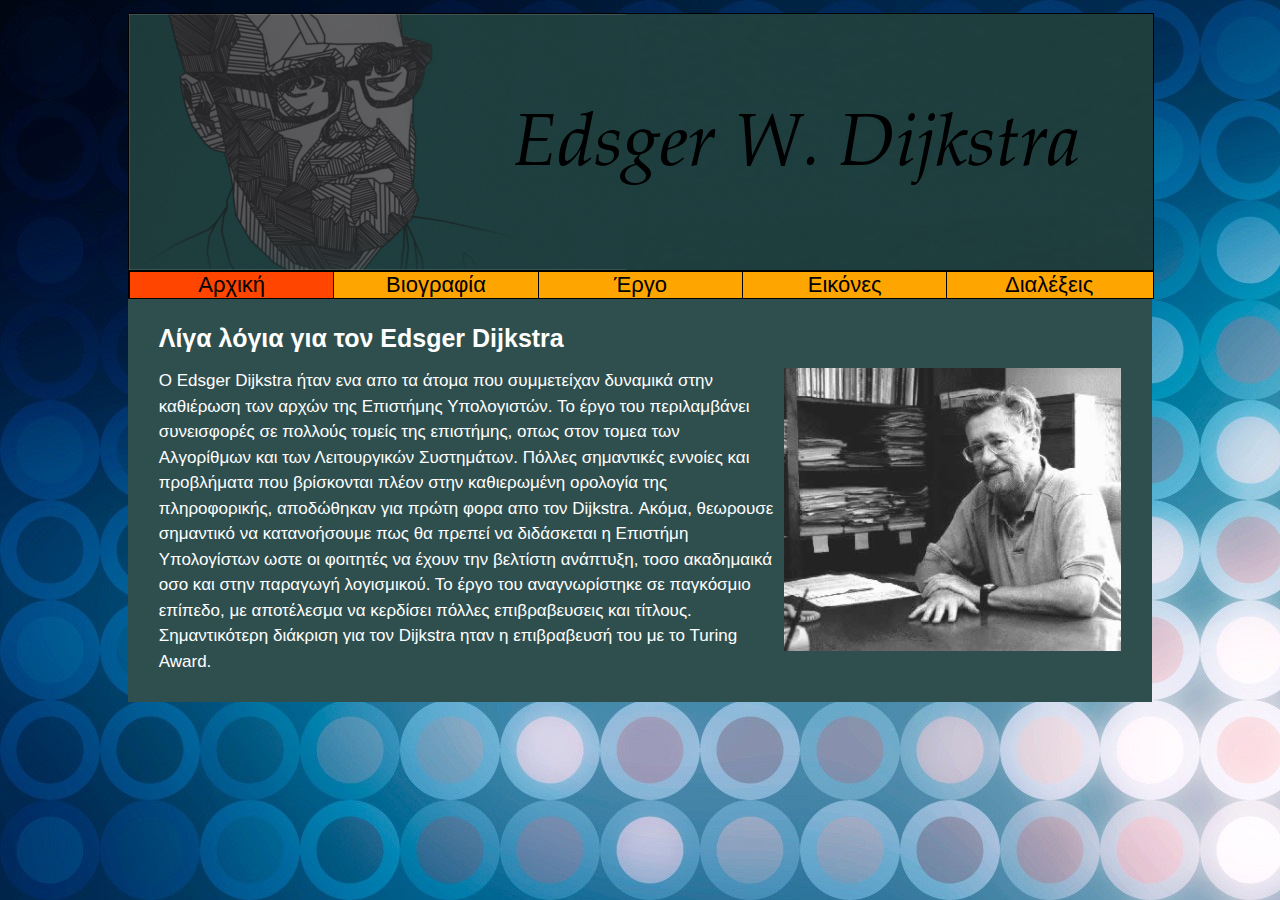
<file: index.html>
<!DOCTYPE html>
<html lang="el" id="indexPage">

    <head>
        <title lang="en">Edsger Dijkstra</title>
        <meta charset="utf-8"/>
		<meta name="description" content="The main page of a website for the life and work of Edsger Dijkstra">
		<link rel="icon" type="image/png" href="./images/mortarboard-32-1925.png">
        <link rel="stylesheet" href="style.css"/>
    </head>

    <body>

        <header>
			<img src="./images/header.jpg" alt="Dijkstra Painting">
        </header>

        <nav>
			<h1> Μενού </h1>
            <ul>
                <li id="main">
                    <a href="index.html">Αρχική</a>
                </li>
                <li id="bio">
                    <a href="bio.html">Βιογραφία</a>
                </li>
                <li id="work">
                    <a href="work.html">Έργο</a>
                </li>
                <li id="images">
                    <a href="images.html">Εικόνες</a>
                </li>
                <li id="lectures">
                    <a href="lectures.html">Διαλέξεις</a>
                </li>
            </ul>
        </nav>

        <main>
			<h1> Λίγα λόγια για τον <span lang="en">Edsger Dijkstra</span> </h1>
			<a href="./images/dijkstra-main.jpg">
				<img src="./images/dijkstra-main.jpg" alt="Ο Dijkstra στο γραφείο του">
			</a>
			

            <p>	Ο <span lang="en">Edsger Dijkstra</span> ήταν ενα απο τα άτομα που συμμετείχαν δυναμικά στην
				καθιέρωση των αρχών της Επιστήμης Υπολογιστών. Το έργο του περιλαμβάνει συνεισφορές σε πολλούς 
				τομείς της επιστήμης, οπως στον τομεα των Αλγορίθμων και των Λειτουργικών Συστημάτων. Πόλλες 
				σημαντικές εννοίες και προβλήματα που βρίσκονται πλέον στην καθιερωμένη ορολογία της πληροφορικής, 
				αποδώθηκαν για πρώτη φορα απο τον <span lang="en">Dijkstra</span>. Ακόμα, θεωρουσε σημαντικό να 
				κατανοήσουμε πως θα πρεπεί να διδάσκεται η Επιστήμη Υπολογίστων ωστε οι φοιτητές να έχουν την βελτίστη
				ανάπτυξη, τοσο ακαδημαικά οσο και στην παραγωγή λογισμικού. Το έργο του αναγνωρίστηκε σε παγκόσμιο 
				επίπεδο, με αποτέλεσμα να κερδίσει πόλλες επιβραβευσεις και τίτλους. Σημαντικότερη διάκριση για τον 
				<span lang="en">Dijkstra</span> ηταν η επιβραβευσή του με το <span lang="en">Turing Award.</span> 

			</p>
        </main>

    </body>

</html>
</file>
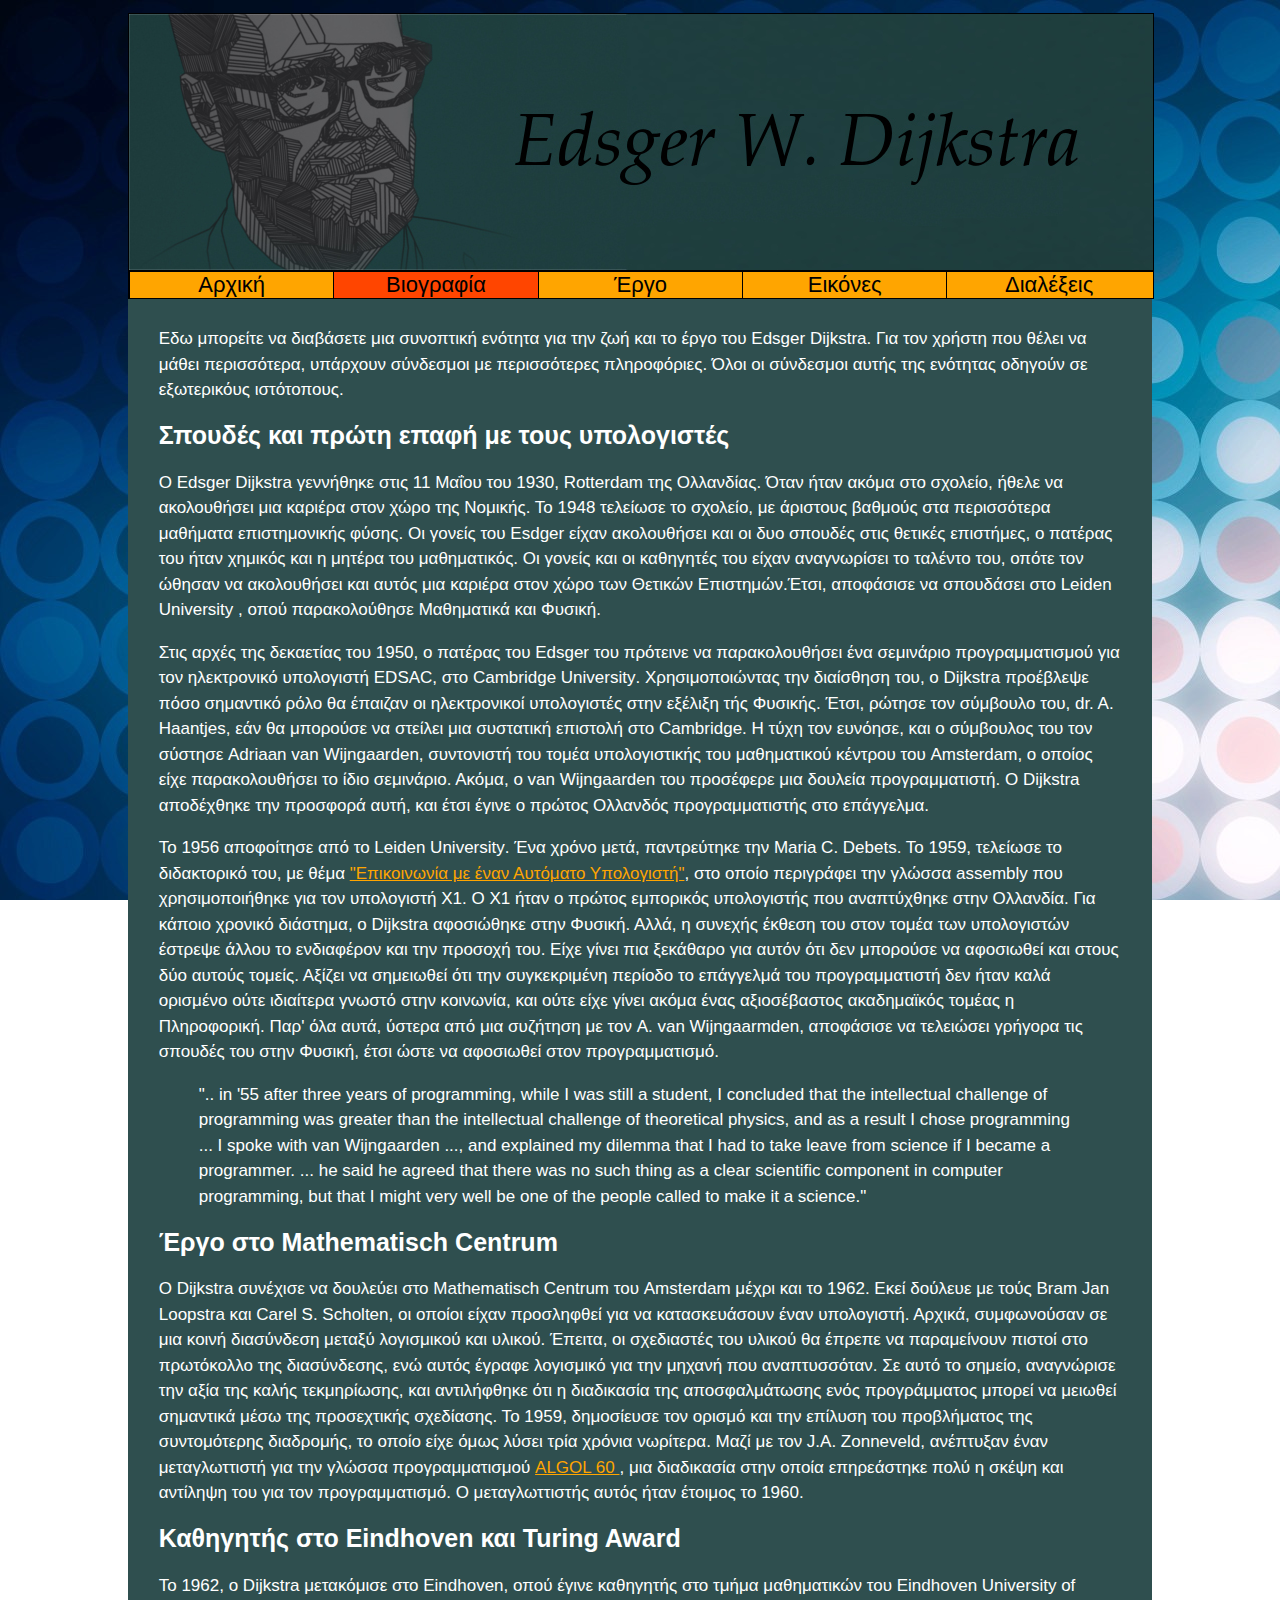
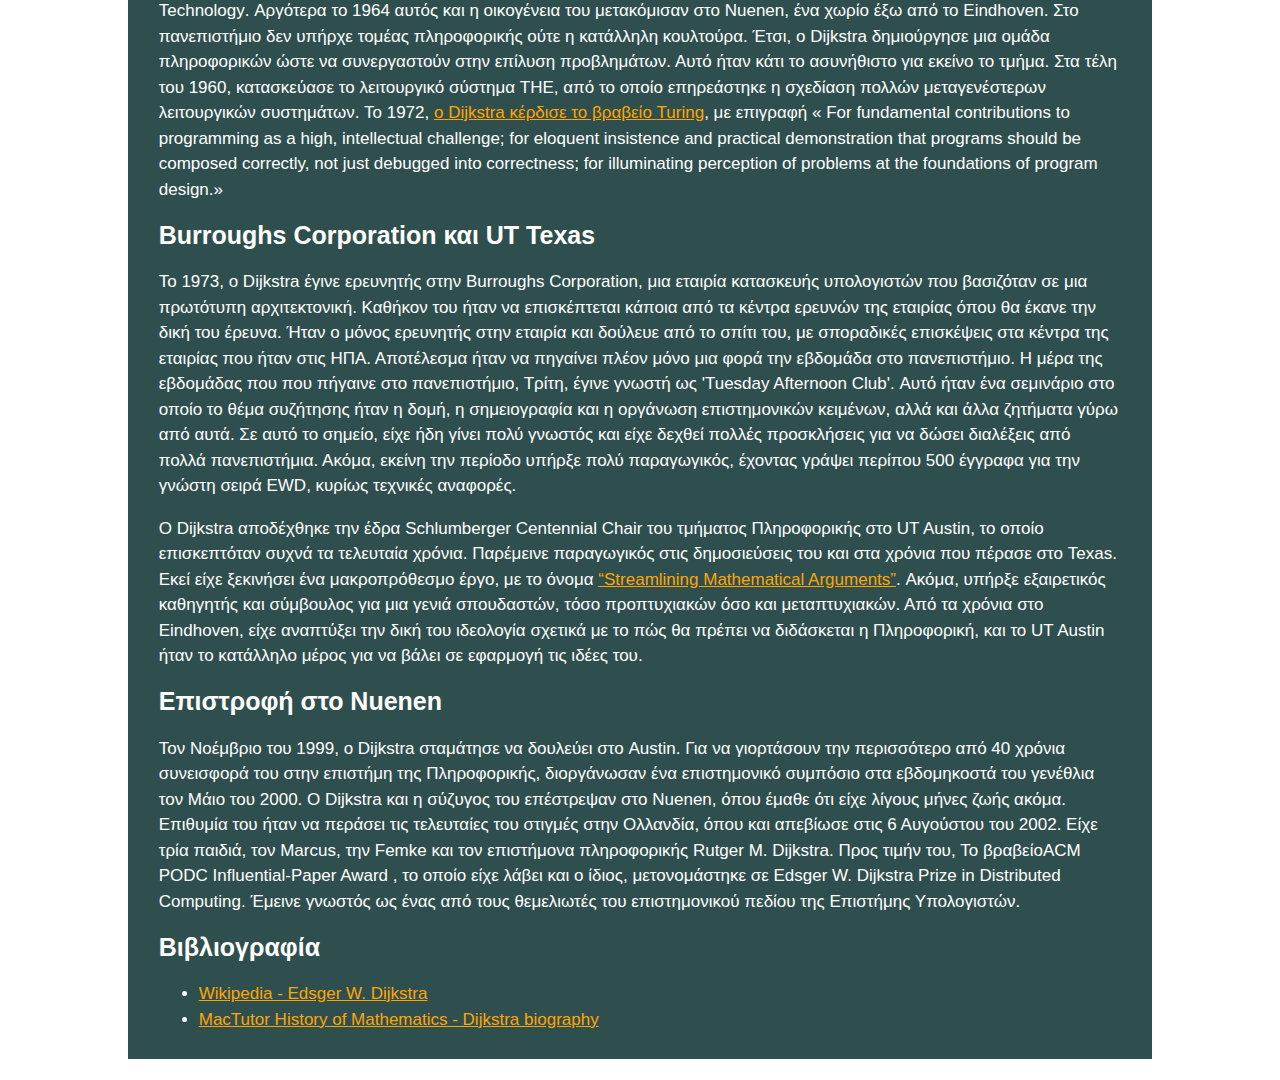
<file: bio.html>
<!DOCTYPE html>
<html lang="el" id="bioPage">

    <head>
        <title lang="en">Dijkstra - Lectures</title>
        <meta charset="utf-8"/>
		<meta name="description" content="An article on the biography of Edsger Dijkstra">
		<link rel="icon" type="image/png" href="./images/mortarboard-32-1925.png">
        <link rel="stylesheet" href="style.css"/>
    </head>
	
	<body>

        <header>
            <img src="./images/header.jpg" alt="Dijkstra Painting" >
        </header>

       <nav>
			<h1> Μενού </h1>
            <ul>
                <li id="main">
                    <a href="index.html">Αρχική</a>
                </li>
                <li id="bio">
                    <a href="bio.html">Βιογραφία</a>
                </li>
                <li id="work">
                    <a href="work.html">Έργο</a>
                </li>
                <li id="images">
                    <a href="images.html">Εικόνες</a>
                </li>
                <li id="lectures">
                    <a href="lectures.html">Διαλέξεις</a>
                </li>
            </ul>
        </nav>
		
		<article>
			<p> Εδω μπορείτε να διαβάσετε μια συνοπτική ενότητα για την ζωή και το έργο του <span lang="en">Edsger Dijkstra</span>. Για τον χρήστη που θέλει να μάθει περισσότερα, υπάρχουν σύνδεσμοι με περισσότερες πληροφόριες. Όλοι οι σύνδεσμοι αυτής της ενότητας οδηγούν σε εξωτερικόυς ιστότοπους.
			</p>
			<h1>Βιογραφία</h1>
			<h2>Σπουδές και πρώτη επαφή με τους υπολογιστές</h2>
			
			<p> 

					Ο  <span lang="en">Edsger Dijkstra</span> γεννήθηκε στις 11 Μαΐου του 1930, <span lang="en">Rotterdam</span> της Ολλανδίας. Όταν ήταν ακόμα στο σχολείο, ήθελε να ακολουθήσει μια καριέρα στον χώρο της Νομικής. Το 1948 τελείωσε το σχολείο, με άριστους βαθμούς στα περισσότερα μαθήματα επιστημονικής φύσης. Οι γονείς του <span lang="en">Esdger</span> είχαν ακολουθήσει και οι δυο σπουδές στις θετικές επιστήμες, ο πατέρας του ήταν χημικός και η μητέρα του μαθηματικός. Οι γονείς και οι καθηγητές του είχαν αναγνωρίσει το ταλέντο του, οπότε τον ώθησαν να ακολουθήσει και αυτός μια καριέρα στον χώρο των Θετικών Επιστημών.Έτσι, αποφάσισε να σπουδάσει στο <span lang="en">Leiden University</span> , οπού παρακολούθησε Μαθηματικά και Φυσική.
			</p>

			<p>
Στις αρχές της δεκαετίας του 1950, ο πατέρας του Edsger του πρότεινε να παρακολουθήσει ένα σεμινάριο προγραμματισμού για τον ηλεκτρονικό υπολογιστή <span lang="en">EDSAC</span>, στο <span lang="en">Cambridge University</span>. Χρησιμοποιώντας την διαίσθηση του, ο <span lang="en">Dijkstra</span> προέβλεψε πόσο σημαντικό ρόλο θα έπαιζαν οι ηλεκτρονικοί υπολογιστές στην εξέλιξη τής Φυσικής. Έτσι, ρώτησε τον σύμβουλο του, <span lang="en">dr. A. Haantjes</span>,  εάν θα μπορούσε να στείλει μια συστατική επιστολή στο <span lang="en">Cambridge</span>. Η τύχη τον ευνόησε, και ο σύμβουλος του τον σύστησε <span lang="en"></span>Adriaan van Wijngaarden, συντονιστή του τομέα υπολογιστικής του μαθηματικού κέντρου του <span lang="en">Amsterdam</span>, ο οποίος είχε παρακολουθήσει το ίδιο σεμινάριο. Ακόμα, ο <span lang="en">van Wijngaarden</span> του προσέφερε μια δουλεία προγραμματιστή. Ο <span lang="en">Dijkstra</span> αποδέχθηκε την προσφορά αυτή, και έτσι έγινε ο πρώτος Ολλανδός προγραμματιστής στο επάγγελμα.
			</p>

          	<p>
 Το 1956 αποφοίτησε από το <span lang="en">Leiden University</span>. Ένα χρόνο μετά, παντρεύτηκε την <span lang="en">Maria C. Debets</span>. To 1959, τελείωσε το διδακτορικό του, με θέμα <a href="https://www.cs.utexas.edu/users/EWD/PhDthesis/PhDthesis.PDF">"Επικοινωνία με έναν Αυτόματο Υπολογιστή"</a>, στο οποίο περιγράφει την γλώσσα <span lang="en">assembly</span> που χρησιμοποιήθηκε για τον υπολογιστή <span lang="en">X1</span>. Ο <span lang="en">X1</span> ήταν ο πρώτος εμπορικός υπολογιστής που αναπτύχθηκε στην Ολλανδία. Για κάποιο χρονικό διάστημα, ο <span lang="en">Dijkstra</span> αφοσιώθηκε στην Φυσική. Αλλά, η συνεχής έκθεση του στον τομέα των υπολογιστών έστρεψε άλλου το ενδιαφέρον και την προσοχή του. Είχε γίνει πια ξεκάθαρο για αυτόν ότι δεν μπορούσε να αφοσιωθεί και στους δύο αυτούς τομείς. Αξίζει να σημειωθεί ότι την συγκεκριμένη περίοδο το επάγγελμά του προγραμματιστή δεν ήταν καλά ορισμένο ούτε  ιδιαίτερα γνωστό στην κοινωνία, και ούτε είχε γίνει ακόμα ένας αξιοσέβαστος ακαδημαϊκός τομέας η Πληροφορική. Παρ' όλα αυτά, ύστερα από μια συζήτηση με τον <span lang="en">A. van Wijngaarmden</span>, αποφάσισε να τελειώσει γρήγορα τις  σπουδές του στην Φυσική, έτσι ώστε να αφοσιωθεί στον προγραμματισμό.

				
			</p>
			<blockquote lang="en" cite="https://conservancy.umn.edu/bitstream/handle/11299/107247/oh330ewd.pdf?sequence=1">			
			<p>
	".. in '55 after three years of programming, while I was still a student, I concluded that the intellectual challenge of programming was greater than the intellectual challenge of theoretical physics, and as a result I chose programming ... I spoke with van Wijngaarden ..., and explained my dilemma that I had to take leave from science if I became a programmer. ... he said he agreed that there was no such thing as a clear scientific component in computer programming, but that I might very well be one of the people called to make it a science." 
			</p>            
			</blockquote> 
			
          	<h2>Έργο στο <span lang="en">Mathematisch Centrum</span> </h2>
          	
			<p>
Ο <span lang="en">Dijkstra</span> συνέχισε να δουλεύει στο <span lang="en">Mathematisch Centrum</span> του <span lang="en">Amsterdam</span> μέχρι και το 1962. Εκεί δούλευε με τούς <span lang="en">Bram Jan Loopstra</span> και <span lang="en">Carel S. Scholten</span>, οι οποίοι είχαν προσληφθεί για να κατασκευάσουν έναν υπολογιστή. Αρχικά, συμφωνούσαν σε μια κοινή διασύνδεση μεταξύ λογισμικού και υλικού. Έπειτα, οι σχεδιαστές του υλικού θα έπρεπε να παραμείνουν πιστοί στο πρωτόκολλο της διασύνδεσης, ενώ αυτός έγραφε λογισμικό για την μηχανή που αναπτυσσόταν. Σε αυτό το σημείο, αναγνώρισε την αξία της καλής τεκμηρίωσης, και αντιλήφθηκε ότι η διαδικασία της αποσφαλμάτωσης ενός προγράμματος μπορεί να μειωθεί σημαντικά μέσω της προσεχτικής σχεδίασης. Το 1959, δημοσίευσε τον ορισμό και την επίλυση του προβλήματος της συντομότερης διαδρομής, το οποίο είχε όμως λύσει τρία χρόνια νωρίτερα. Μαζί με τον <span lang="en">J.A. Zonneveld</span>, ανέπτυξαν έναν μεταγλωττιστή για την γλώσσα προγραμματισμού <span lang="en"><a href="https://el.wikipedia.org/wiki/ALGOL"> ALGOL 60 </a></span>, μια διαδικασία στην οποία επηρεάστηκε πολύ η σκέψη και αντίληψη του για τον προγραμματισμό. Ο μεταγλωττιστής αυτός ήταν έτοιμος το 1960.
			</p>

			<h2>Καθηγητής στο <span lang="en"></span>Eindhoven και <span lang="en">Turing Award</span></h2>
			
			<p>
Το 1962, ο <span lang="en">Dijkstra</span> μετακόμισε στο <span lang="en">Eindhoven</span>, οπού έγινε καθηγητής στο τμήμα μαθηματικών του  <span lang="en">Eindhoven University of Technology</span>. Αργότερα το 1964 αυτός και η οικογένεια του μετακόμισαν στο <span lang="en">Nuenen</span>, ένα χωρίο έξω από το <span lang="en">Eindhoven</span>. Στο πανεπιστήμιο δεν υπήρχε τομέας πληροφορικής ούτε η κατάλληλη κουλτούρα. Έτσι, ο <span lang="en">Dijkstra</span> δημιούργησε μια ομάδα πληροφορικών ώστε να συνεργαστούν στην επίλυση προβλημάτων. Αυτό ήταν κάτι το ασυνήθιστο για εκείνο το τμήμα. Στα τέλη του 1960, κατασκεύασε το λειτουργικό σύστημα <span lang="en">THE</span>, από το οποίο επηρεάστηκε η σχεδίαση πολλών μεταγενέστερων λειτουργικών συστημάτων. Το 1972, <a href="http://amturing.acm.org/award_winners/dijkstra_1053701.cfm">ο <span lang="en">Dijkstra</span> κέρδισε το βραβείο <span lang="en">Turing</span></a>, με επιγραφή <q lang="en" cite="http://amturing.acm.org/award_winners/dijkstra_1053701.cfm"> For fundamental contributions to programming as a high, intellectual challenge; for eloquent insistence and practical demonstration that programs should be composed correctly, not just debugged into correctness; for illuminating perception of problems at the foundations of program design.</q>
			</p>

			<h2><span lang="en">Burroughs Corporation</span> και <span lang="en">UT Texas</span></h2>
			
			<p>
Το 1973, ο <span lang="en">Dijkstra</span> έγινε ερευνητής στην <span lang="en">Burroughs Corporation</span>, μια εταιρία κατασκευής υπολογιστών που βασιζόταν σε μια πρωτότυπη αρχιτεκτονική. Καθήκον του ήταν να επισκέπτεται κάποια από τα κέντρα ερευνών της εταιρίας όπου θα έκανε την δική του έρευνα. Ήταν ο μόνος ερευνητής στην εταιρία και δούλευε από το σπίτι του, με σποραδικές επισκέψεις στα κέντρα της εταιρίας που ήταν στις ΗΠΑ. Αποτέλεσμα ήταν να πηγαίνει πλέον μόνο μια φορά την εβδομάδα στο πανεπιστήμιο. Η μέρα της εβδομάδας που που πήγαινε στο πανεπιστήμιο, Τρίτη,  έγινε γνωστή ως <span lang="en">'Tuesday Afternoon Club'</span>. Αυτό ήταν ένα σεμινάριο στο οποίο το θέμα συζήτησης ήταν η δομή, η σημειογραφία και η οργάνωση επιστημονικών κειμένων, αλλά και άλλα ζητήματα γύρω από αυτά. Σε αυτό το σημείο, είχε ήδη γίνει πολύ γνωστός και είχε δεχθεί πολλές προσκλήσεις για να δώσει διαλέξεις από πολλά πανεπιστήμια. Ακόμα, εκείνη την περίοδο υπήρξε πολύ παραγωγικός, έχοντας γράψει περίπου 500 έγγραφα για την γνώστη σειρά <span lang="en">EWD</span>, κυρίως τεχνικές αναφορές.
			</p>
			
			<p>
O <span lang="en">Dijkstra</span> αποδέχθηκε την έδρα <span lang="en">Schlumberger Centennial Chair</span> του τμήματος Πληροφορικής στο <span lang="en">UT Austin</span>, το οποίο επισκεπτόταν συχνά τα τελευταία χρόνια. Παρέμεινε παραγωγικός στις δημοσιεύσεις του και στα χρόνια που πέρασε στο <span lang="en">Texas</span>. Εκεί είχε ξεκινήσει ένα μακροπρόθεσμο έργο, με το όνομα <span lang="en"><a href="https://www.cs.utexas.edu/users/EWD/ewd09xx/EWD932c.PDF">“Streamlining Mathematical Arguments”</a></span>. Ακόμα, υπήρξε εξαιρετικός καθηγητής και σύμβουλος για μια γενιά σπουδαστών, τόσο προπτυχιακών όσο και μεταπτυχιακών. Από τα χρόνια στο <span lang="en">Eindhoven</span>, είχε αναπτύξει την δική του ιδεολογία σχετικά με το πώς θα πρέπει να διδάσκεται η Πληροφορική, και το <span lang="en">UT Austin</span> ήταν το κατάλληλο μέρος για να βάλει σε εφαρμογή τις ιδέες του.
			</p>
			
			<h2>Επιστροφή στο <span lang="en">Nuenen</span></h2>
			
			<p>
Τον Νοέμβριο του 1999, ο <span lang="en">Dijkstra</span> σταμάτησε να δουλεύει στο <span lang="en">Austin</span>. Για να γιορτάσουν την περισσότερο από 40 χρόνια συνεισφορά του στην επιστήμη της Πληροφορικής, διοργάνωσαν ένα επιστημονικό συμπόσιο στα εβδομηκοστά του γενέθλια τον Μάιο του 2000. Ο <span lang="en">Dijkstra</span> και η σύζυγος του επέστρεψαν στο <span lang="en">Nuenen</span>, όπου έμαθε ότι είχε λίγους μήνες ζωής ακόμα. Επιθυμία του ήταν να περάσει τις τελευταίες του στιγμές στην Ολλανδία, όπου και απεβίωσε στις 6 Αυγούστου του 2002. Είχε τρία παιδιά, τον <span lang="en">Marcus</span>, την <span lang="en">Femke</span> και τον επιστήμονα πληροφορικής <span lang="en">Rutger M. Dijkstra</span>. Προς τιμήν του, To βραβείο<span lang="en">ACM PODC Influential-Paper Award</span> , το οποίο είχε λάβει και ο ίδιος, μετονομάστηκε σε <span lang="en">Edsger W. Dijkstra Prize in Distributed Computing</span>. Έμεινε γνωστός ως ένας από τους θεμελιωτές του επιστημονικού πεδίου της Επιστήμης Υπολογιστών.
			</p>
			<h2>Βιβλιογραφία</h2>
			<ul>
				<li><a href="https://en.wikipedia.org/wiki/Edsger_W._Dijkstra">Wikipedia - Edsger W. Dijkstra</a></li>
				<li><a href="http://www-history.mcs.st-and.ac.uk/Biographies/Dijkstra.html">MacTutor History of Mathematics - Dijkstra biography
				</a></li> 
			</ul>
		</article>
    </body>
</html>
</file>
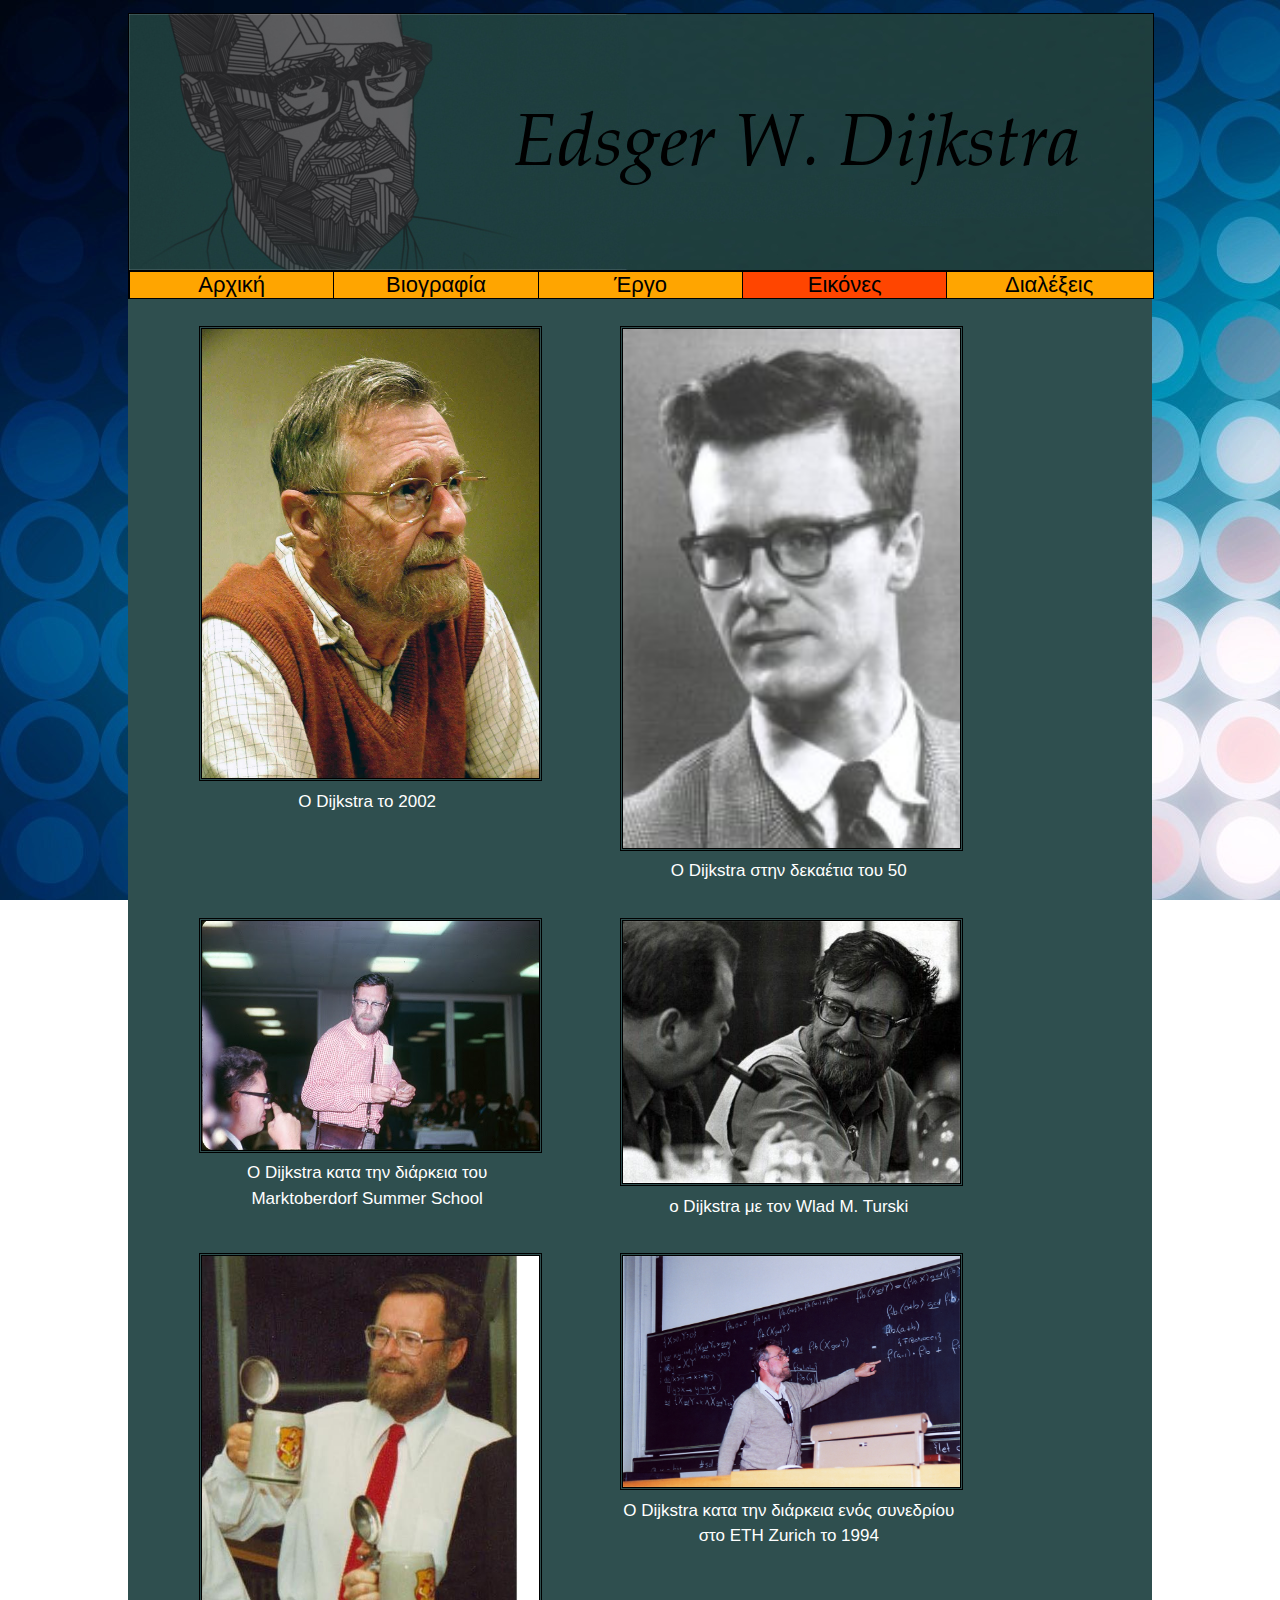
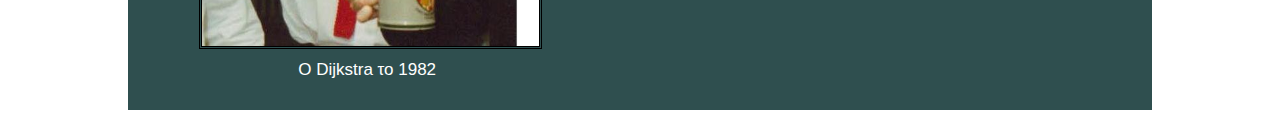
<file: images.html>
<!DOCTYPE html>
<html lang="el" id="imagesPage">

	<head>
		<title>Edsger Dijkstra - Images</title>
		<meta charset="utf-8"/>
		<meta name="description" content="Some images with Edsger Dijkstra">
		<link rel="icon" type="image/png" href="./images/mortarboard-32-1925.png">
		<link rel="stylesheet" href="style.css"/>
	</head>

	<body>

        <header>
            <img src="./images/header.jpg" alt="Dijkstra Painting">
        </header>

        <nav>
			<h1> Μενού </h1>
            <ul>
                <li id="main">
                    <a href="index.html">Αρχική</a>
                </li>
                <li id="bio">
                    <a href="bio.html">Βιογραφία</a>
                </li>
                <li id="work">
                    <a href="work.html">Έργο</a>
                </li>
                <li id="images">
                    <a href="images.html">Εικόνες</a>
                </li>
                <li id="lectures" >
                    <a href="lectures.html">Διαλέξεις</a>
                </li>
            </ul>
        </nav>


		<article>
			<h1>Εικονες</h1>
	
			<figure id="bigone">
				<a href="./images/Dijkstra_2002.jpg">
					<img src="./images/Dijkstra_2002.jpg" alt="Dijkstra το 2002"/></a>
				<figcaption>Ο Dijkstra το <time>2002</time></figcaption>
			</figure>

			<figure>
				<a href="./images/Dijkstra_1950s.jpg">
					<img src="./images/Dijkstra_1950s.jpg" alt="Ο Dijkstra την δεκαετία του 50"/></a>
				<figcaption>Ο Dijkstra στην δεκαέτια του 50</figcaption>
			</figure>

			<figure>
				<a href="./images/dijkstraSummerSchool.jpg">
					<img src="./images/dijkstraSummerSchool.jpg" 
						 alt="Ο Dijkstra κατα την διάρκεια  του Marktoberdorf Summer School"/>
				</a>
				<figcaption>Ο Dijkstra κατα την διάρκεια του Marktoberdorf Summer School</figcaption>
			</figure>

			<figure>
				<a href="./images/download-22.jpg">
					<img src="./images/download-22.jpg" alt="O Dijkstra μαζί με τον Wlad M. Turski"/></a>
				<figcaption>ο Dijkstra με τον Wlad M. Turski</figcaption>
			</figure>

			<figure>
				<a href="./images/dijkstra1981.JPG">
					<img src="./images/dijkstra1981.JPG" alt="Ο Dijkstra το 1992"/></a>
				<figcaption>Ο Dijkstra το <time>1982</time></figcaption>
			</figure>

			<figure>
				<a href="./images/ETH_1994.jpg">
					<img src="./images/ETH_1994_small.jpg"
						 alt="Ο Dijkstra κατα την διάρκεια ενός συνεδρίου στο ETH Zurich το 1994"/></a>
				<figcaption>Ο Dijkstra κατα την διάρκεια ενός συνεδρίου στο ETH Zurich το <time>1994</time></figcaption>
			</figure>


		</article>

	</body>

</html>
</file>
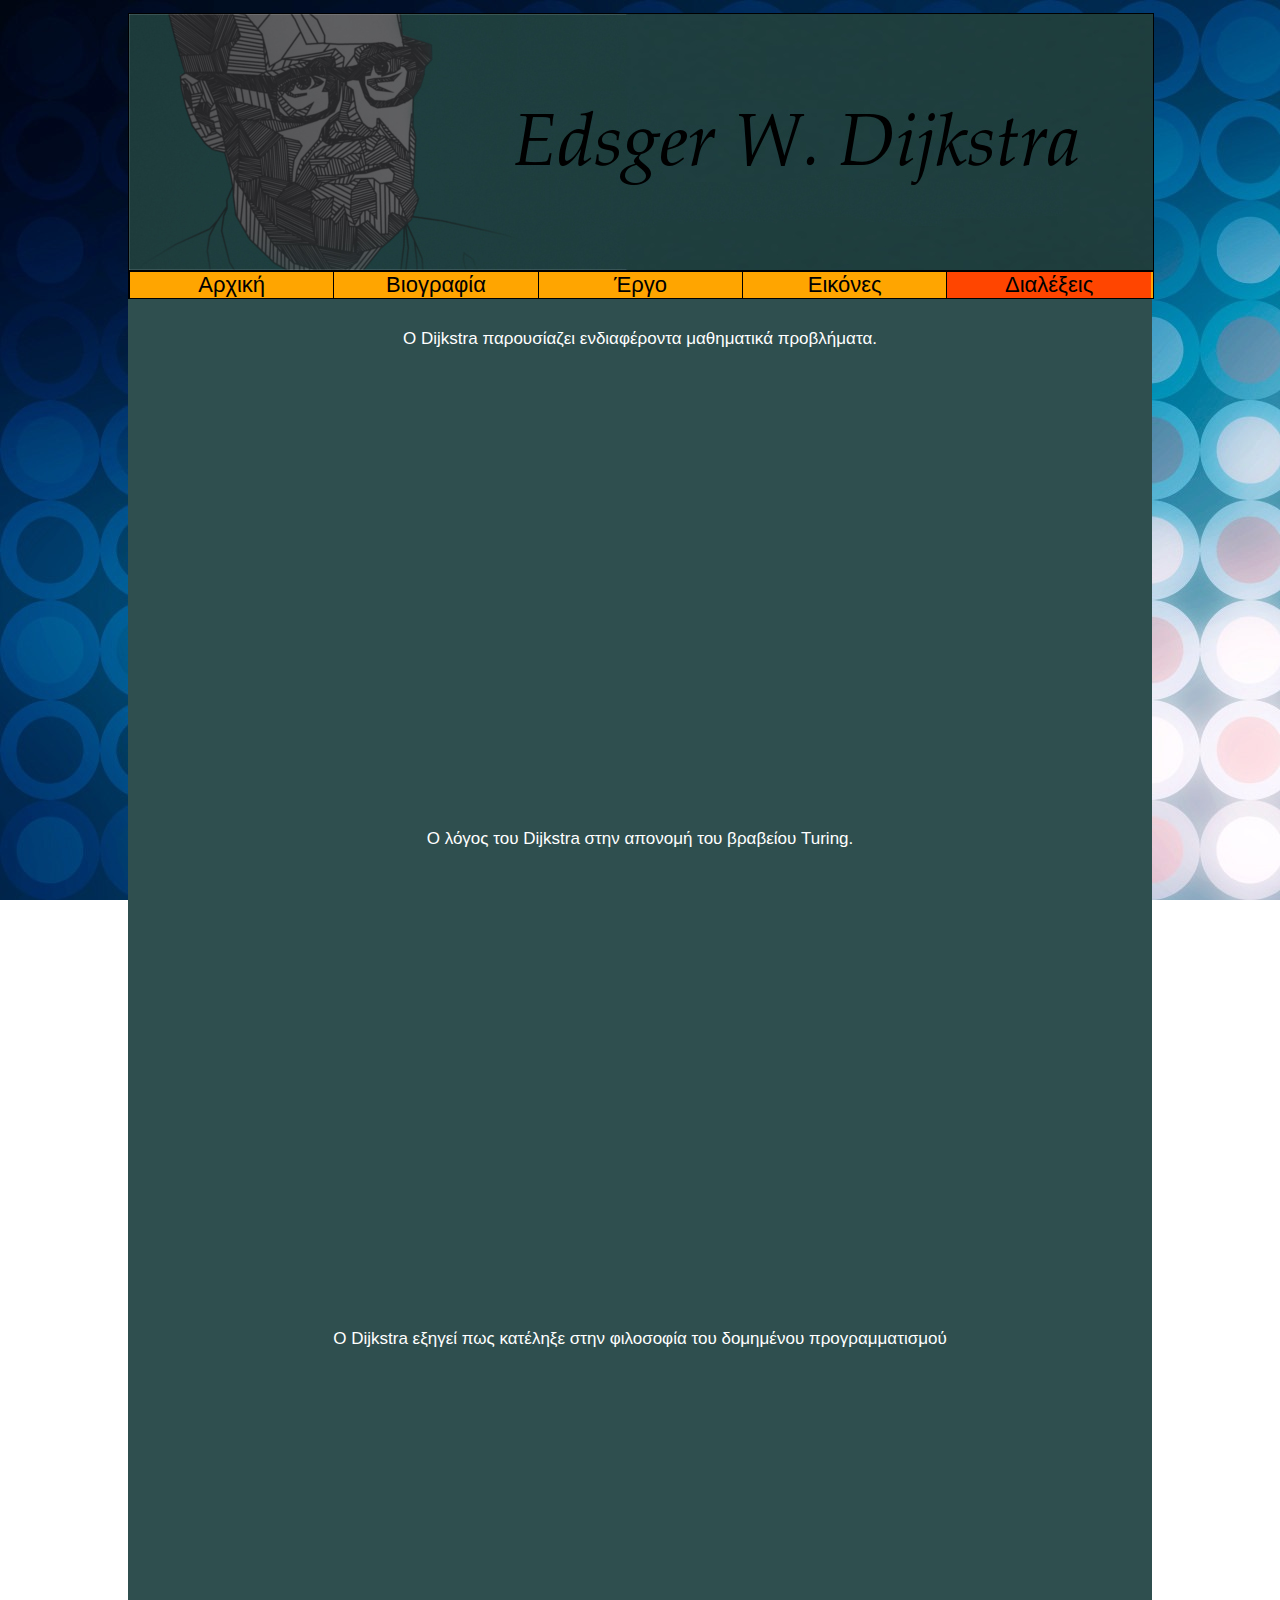
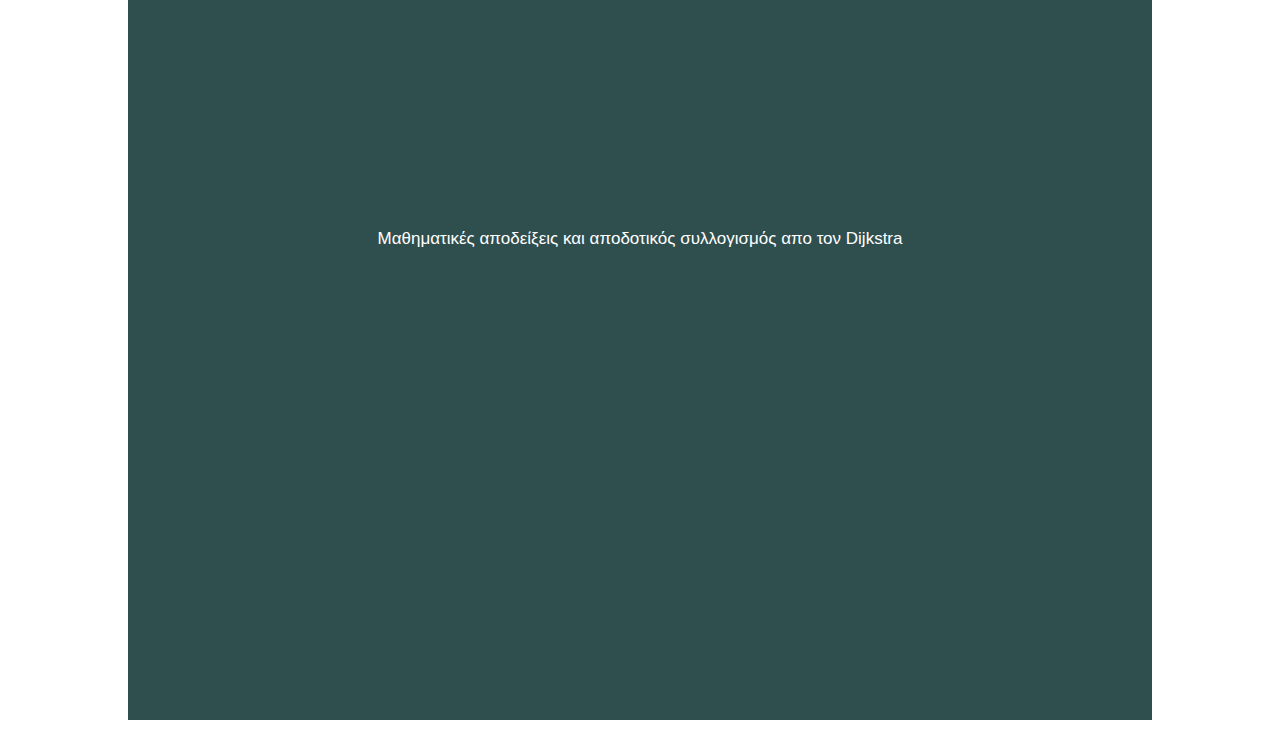
<file: lectures.html>
<!DOCTYPE html>
<html lang="el" id="lecturesPage">

    <head>
        <title lang="en">Dijkstra - Lectures</title>
        <meta charset="utf-8"/>
		<meta name="description" content="Videos with lectures from Edsger Dijkstra">
		<link rel="icon" type="image/png" href="./images/mortarboard-32-1925.png">
        <link rel="stylesheet" href="style.css"/>
		
    </head>
	
	<body>

        <header>
            <img src="./images/header.jpg" alt="Dijkstra Painting" >
        </header>

         <nav>
			<h1> Μενού </h1>
            <ul>
                <li id="main">
                    <a href="index.html">Αρχική</a>
                </li>
                <li id="bio">
                    <a href="bio.html">Βιογραφία</a>
                </li>
                <li id="work">
                    <a href="work.html">Έργο</a>
                </li>
                <li id="images">
                    <a href="images.html">Εικόνες</a>
                </li>
                <li id="lectures" >
                    <a href="lectures.html">Διαλέξεις</a>
                </li>
            </ul>
        </nav>

		<article>

			<div id="videos">
			<h1>Διαλέξεις</h1>
			<p> Ο <span lang="en"> Dijkstra</span> παρουσίαζει ενδιαφέροντα μαθηματικά προβλήματα.</p>
			<iframe  class="youtube-player"  width="640" height="385" src="https://www.youtube.com/embed/qNCAFcAbSTg"> </iframe>
			
			<p> Ο λόγος του <span lang="en"> Dijkstra</span> στην απονομή του βραβείου <span lang="en"> Turing</span>.</p>
			<iframe  class="youtube-player"  width="640" height="385" src="https://www.youtube.com/embed/6sIlKP2LzbA"> </iframe>
		
			<p> Ο <span lang="en"> Dijkstra</span> εξηγεί πως κατέληξε στην φιλοσοφία του δομημένου προγραμματισμού</p>
			<iframe class="youtube-player"  width="640" height="385" src="https://www.youtube.com/embed/72RA6Dc7rMQ"> </iframe>
			
			<p>Μαθηματικές αποδείξεις και αποδοτικός συλλογισμός απο τον <span lang="en"> Dijkstra</span> </p>
			<iframe class="youtube-player"  width="640" height="385" src="https://www.youtube.com/embed/0kXjl2e6qD0"> </iframe>

			<!-- <p>Μαθηματικές αποδείξεις και αποδοτικός συλλογισμός απο τον <span lang="en"> Dijkstra</span> </p>
			<iframe class="youtube-player" type="text/html" width="640" height="385" src="https://www.youtube.com/embed/0kXjl2e6qD0" 				frameborder="0"> </iframe> -->
			

			</div>

		</article>
	</body>
</html>
</file>
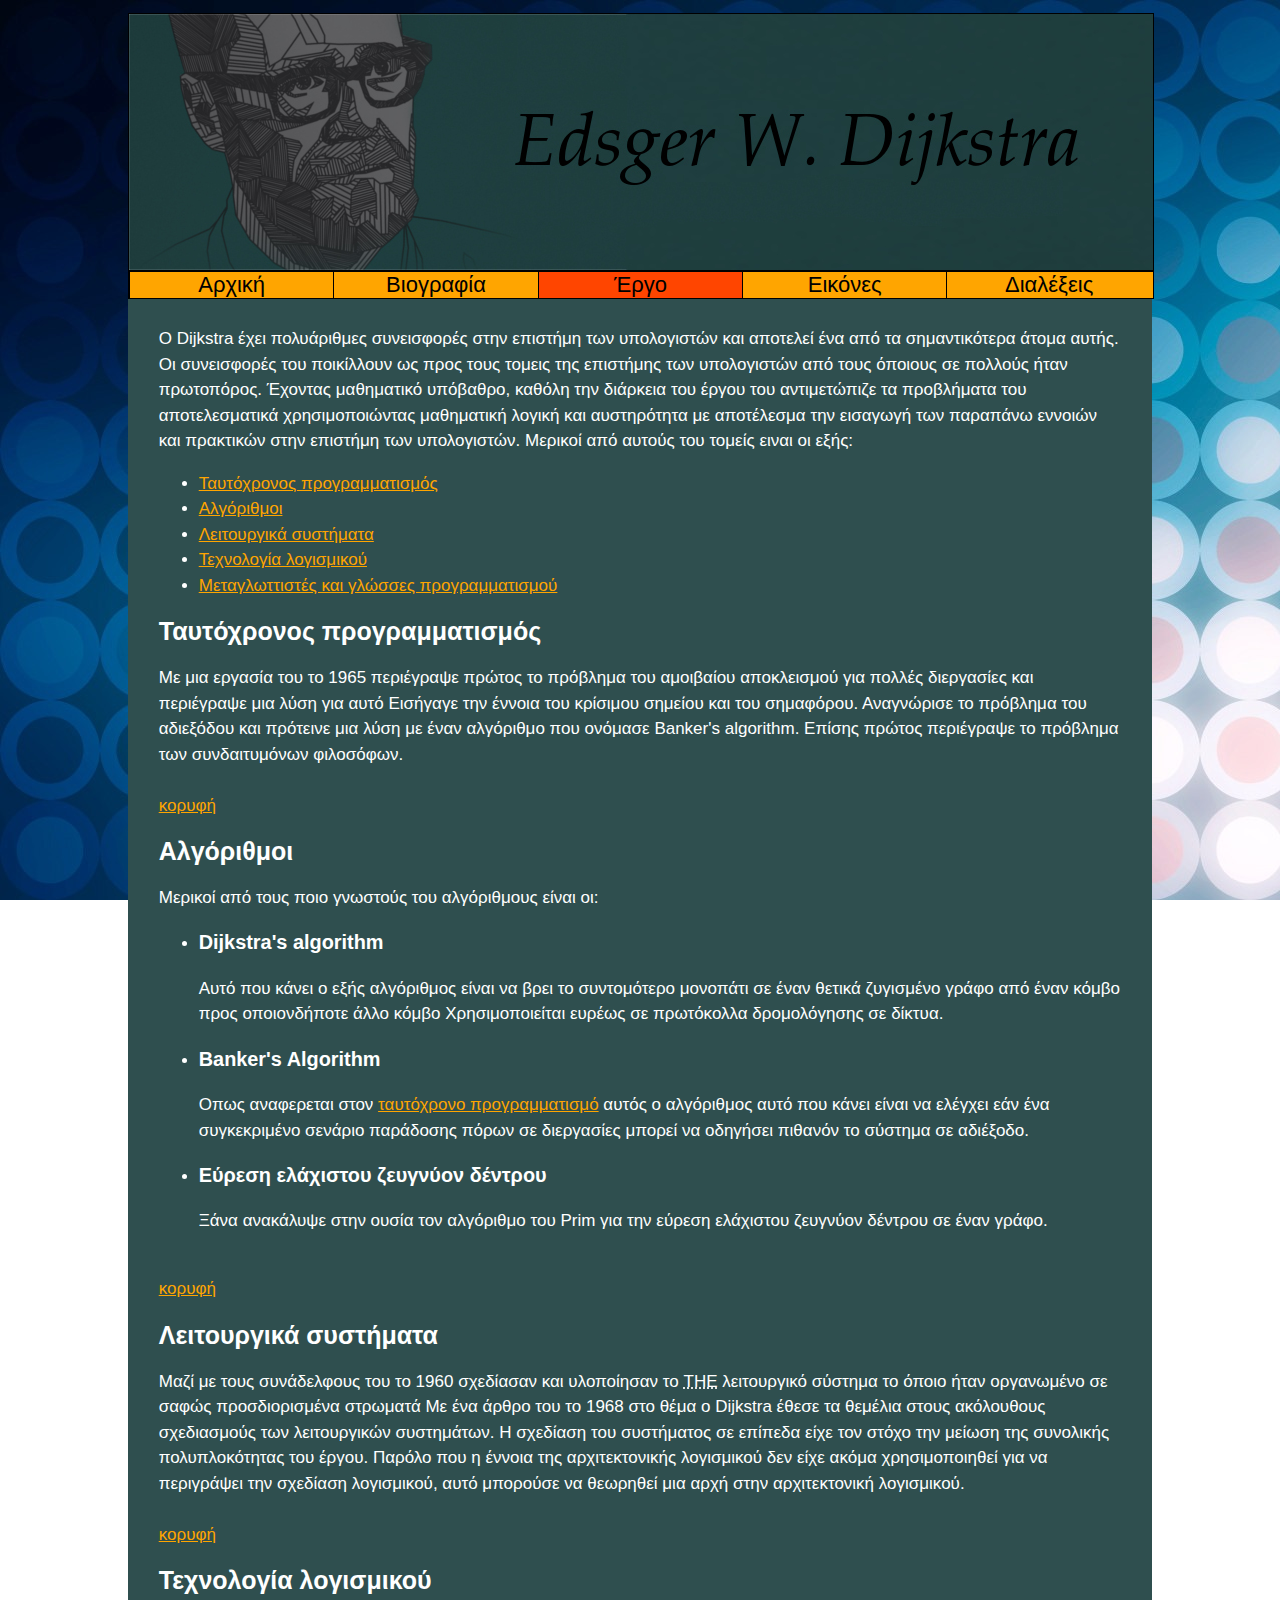
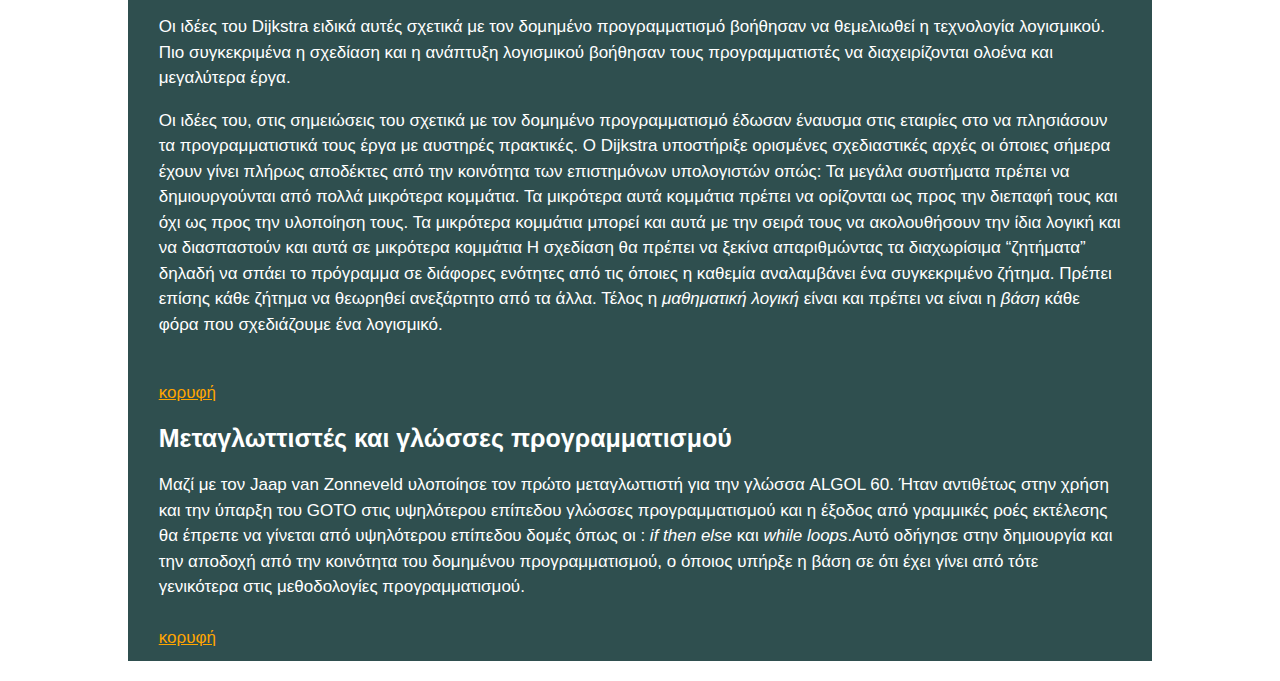
<file: work.html>
<!DOCTYPE html>
<html lang="el" id="workPage">

    <head>
        <meta charset="utf-8"/>
        <title lang="en">Dijkstra - Work</title>
		<meta name="description" content="An article explaining some of the most important work of Edsger Dijkstra">
		<link rel="icon" type="image/png" href="./images/mortarboard-32-1925.png">
        <link rel="stylesheet" href="style.css"/>
    </head>

    <body>

        <header>
            <img src="./images/header.jpg" alt="Dijkstra Painting" >
        </header>

         <nav>
			<h1> Μενού </h1>
            <ul>
                <li id="main">
                    <a href="index.html">Αρχική</a>
                </li>
                <li id="bio">
                    <a href="bio.html">Βιογραφία</a>
                </li>
                <li id="work">
                    <a href="work.html">Έργο</a>
                </li>
                <li id="images">
                    <a href="images.html">Εικόνες</a>
                </li>
                <li id="lectures">
                    <a href="lectures.html">Διαλέξεις</a>
                </li>
            </ul>
        </nav>
        

        <article id="top">

            <h1>Εργο</h1>
            <p> Ο Dijkstra έχει πολυάριθμες συνεισφορές στην επιστήμη των υπολογιστών και αποτελεί ένα από 
				τα σημαντικότερα άτομα αυτής. Οι συνεισφορές του ποικίλλουν ως προς τους τομεις της επιστήμης
			   	των υπολογιστών από τους όποιους σε πολλούς ήταν πρωτοπόρος. Έχοντας μαθηματικό υπόβαθρο, καθόλη
			   	την διάρκεια του έργου του αντιμετώπιζε τα προβλήματα του αποτελεσματικά χρησιμοποιώντας μαθηματική
			   	λογική και αυστηρότητα με αποτέλεσμα την εισαγωγή των παραπάνω εννοιών και πρακτικών στην
			   	επιστήμη των υπολογιστών. Μερικοί από αυτούς του τομείς ειναι οι εξής:
            </p>
            
            <ul>
                <li><a href="#conc">Ταυτόχρονος προγραμματισμός</a></li>
                <li><a href="#alg">Αλγόριθμοι</a></li>
				<li><a href="#os">Λειτουργικά συστήματα</a></li>
				<li><a href="#softeng">Τεχνολογία λογισμικού</a></li>
				<li><a href="#compilers">Μεταγλωττιστές και γλώσσες προγραμματισμού</a></li>
            </ul>




            <section id="conc">
                <h2>Ταυτόχρονος προγραμματισμός</h2>
                Με μια εργασία του το 
                <time>1965</time>
                περιέγραψε πρώτος το πρόβλημα του αμοιβαίου 
                αποκλεισμού για πολλές διεργασίες και περιέγραψε μια λύση για αυτό
                Εισήγαγε την έννοια του κρίσιμου σημείου και του σημαφόρου.
                Αναγνώρισε το πρόβλημα του αδιεξόδου και πρότεινε μια λύση με έναν αλγόριθμο που
                ονόμασε Banker's algorithm.
                Επίσης πρώτος περιέγραψε το πρόβλημα των συνδαιτυμόνων φιλοσόφων.
            </section>

            <br/>
            <a href="#top">κορυφή</a>

            <section id="alg">
                <h2>Αλγόριθμοι</h2>
                Μερικοί από τους ποιο γνωστούς του αλγόριθμους είναι οι:
                <ul>
                <li>
                    <h3>Dijkstra's algorithm</h3>
                    Αυτό που κάνει ο εξής αλγόριθμος είναι να βρει το συντομότερο μονοπάτι 
                    σε έναν θετικά ζυγισμένο γράφo από έναν κόμβο προς οποιονδήποτε άλλο κόμβο
                    Χρησιμοποιείται ευρέως σε πρωτόκολλα δρομολόγησης σε δίκτυα.
                </li>
                <li>
                    <h3>Banker's Algorithm</h3>
                    Οπως αναφερεται στον 
                    <a href="#conc">ταυτόχρονο προγραμματισμό</a> αυτός ο αλγόριθμος αυτό που κάνει
					είναι να ελέγχει εάν ένα συγκεκριμένο σενάριο παράδοσης πόρων σε διεργασίες μπορεί
					να οδηγήσει πιθανόν το σύστημα σε αδιέξοδο.
                </li>
                <li>
                    <h3>Εύρεση ελάχιστου ζευγνύον  δέντρου</h3>
                    Ξάνα ανακάλυψε στην ουσία τον αλγόριθμο του Prim για την εύρεση ελάχιστου ζευγνύον δέντρου
					σε έναν γράφο.
                </li>
				</ul>
            </section>

            <br/>
            <a href="#top">κορυφή</a>

            <section id="os">
                <h2>Λειτουργικά συστήματα</h2>
                Μαζί με τους συνάδελφους του το <time>1960</time> σχεδίασαν και υλοποίησαν το 
                <abbr title="Technische Hogeschool Eindhoven">THE</abbr> λειτουργικό σύστημα το όποιο 
                ήταν οργανωμένο σε σαφώς προσδιορισμένα στρωματά Με ένα άρθρο του το 
                <time>1968</time>
                στο θέμα ο Dijkstra έθεσε τα θεμέλια στους ακόλουθους σχεδιασμούς των λειτουργικών συστημάτων.
                Η σχεδίαση του συστήματος σε επίπεδα είχε τον στόχο την μείωση της συνολικής πολυπλοκότητας
                του έργου. Παρόλο που η έννοια της αρχιτεκτονικής λογισμικού δεν είχε ακόμα χρησιμοποιηθεί για
                να περιγράψει την σχεδίαση λογισμικού, αυτό μπορούσε να θεωρηθεί μια αρχή στην αρχιτεκτονική λογισμικού.
            </section>

            <br/>
            <a href="#top">κορυφή</a>

            <section id="softeng">
                <h2>Τεχνολογία λογισμικού</h2>
				<p>
					Οι ιδέες του Dijkstra ειδικά αυτές σχετικά με τον δομημένο προγραμματισμό
					βοήθησαν να θεμελιωθεί η τεχνολογία λογισμικού. Πιο συγκεκριμένα η σχεδίαση και 
					η ανάπτυξη λογισμικού βοήθησαν τους προγραμματιστές να διαχειρίζονται ολοένα και μεγαλύτερα έργα.
				</p>
				<p>
					Οι ιδέες του, στις σημειώσεις του σχετικά με τον δομημένο προγραμματισμό έδωσαν έναυσμα στις 
					εταιρίες στο να πλησιάσουν τα προγραμματιστικά τους έργα με αυστηρές πρακτικές.
					Ο Dijkstra υποστήριξε ορισμένες σχεδιαστικές αρχές οι όποιες σήμερα έχουν γίνει πλήρως αποδέκτες
					από την κοινότητα των επιστημόνων υπολογιστών οπώς: Τα μεγάλα συστήματα πρέπει να δημιουργούνται
					από πολλά μικρότερα κομμάτια. Τα μικρότερα αυτά κομμάτια πρέπει να ορίζονται ως προς την διεπαφή τους 
					και όχι ως προς την υλοποίηση τους. Τα μικρότερα κομμάτια μπορεί και αυτά με την σειρά τους να 
					ακολουθήσουν την ίδια  λογική και να διασπαστούν και αυτά σε μικρότερα κομμάτια
					Η σχεδίαση θα πρέπει να ξεκίνα απαριθμώντας τα διαχωρίσιμα &ldquo;ζητήματα&rdquo; δηλαδή
					να σπάει το πρόγραμμα σε διάφορες ενότητες από τις όποιες η καθεμία αναλαμβάνει ένα συγκεκριμένο
					ζήτημα. Πρέπει επίσης κάθε ζήτημα να θεωρηθεί ανεξάρτητο από τα άλλα.
					Τέλος η <em>μαθηματική λογική</em> είναι και πρέπει να είναι η <em>βάση</em> κάθε φόρα που 
					σχεδιάζουμε ένα λογισμικό.
            </section>

            <br/>
            <a href="#top">κορυφή</a>

            <section id="compilers">
                <h2>Μεταγλωττιστές και γλώσσες προγραμματισμού</h2>
                Μαζί με τον Jaap van Zonneveld υλοποίησε τον πρώτο μεταγλωττιστή για την γλώσσα ALGOL 60.
				Ήταν αντιθέτως στην χρήση και την ύπαρξη του GOTO στις υψηλότερου επίπεδου γλώσσες προγραμματισμού
				και η έξοδος από γραμμικές ροές εκτέλεσης θα έπρεπε να γίνεται από υψηλότερου επίπεδου δομές όπως
				οι : <em>if then else</em> και <em>while loops</em>.Αυτό οδήγησε στην δημιουργία και την αποδοχή από την
				κοινότητα του δομημένου προγραμματισμού, ο όποιος υπήρξε η βάση σε ότι έχει γίνει από τότε γενικότερα
				στις μεθοδολογίες προγραμματισμού.
            </section>

            <br/>
            <a href="#top">κορυφή</a>

        </article>
    
    </body>
</html>
</file>
<file: style.css>
html {
	font-size:10px;
	font-family:'Verdana',sans-serif;
}

body {
    margin-top: 1%;
    margin-left: 10%;
    margin-right: 10%;
    background-image: url("./images/background.jpg");
	background-attachment: fixed;

}

header img{
    display: block;
    width:100%;
    height:auto;
	border:solid thin black;
}






nav {
    background-color:orange;
    border:solid thin black;
    width:100%;
	
}

nav ul {
    list-style-type:none;
    width:inherit;
    padding:0;
    margin:0;
    border:0;
    font-size:0; /* To eliminate spaces between inline blocks */
}

nav h1{
	display:none;
}

nav ul li{
    font-size:2.2rem; /* Reset the font size */
    display:inline-block;
    border-left:solid thin black;
    width:19.86%;
}

nav ul li a{
    display:inline-block;
    text-align:center;
    color:black;
    text-decoration:none;
    width:100%;
}

nav ul li a:hover{
    color:black;
    background-color:darkorange;
}

/* The following 5 are to make the active page link 
 * in the main menu darker than the others*/
#workPage nav ul li#work, #workPage nav ul li#work a:hover{
	background-color:orangered;
}

#indexPage nav ul li#main, #indexPage nav ul li#main a:hover{
	background-color:orangered;
}

#bioPage nav ul li#bio, #bioPage nav ul li#bio a:hover{
	background-color:orangered;
}

#imagesPage nav ul li#images, #imagesPage nav ul li#images a:hover{
	background-color:orangered;
}

#lecturesPage nav ul li#lectures, #lecturesPage nav ul li#lectures a:hover{
	background-color:orangered;
}




main{
	overflow:hidden; 
}

main img{
    float:right;
    width:35%;
    height:auto;
	padding-left:1%;
}


main, article{
   	padding-top:1%;
	padding-right:3%;
	padding-left:3%;
	padding-bottom:1%;
	line-height:1.5em;
    background-color:darkslategray;
    color:white;
	font-size:1.7rem; 
    margin-bottom:2%;
}


footer{
    border-top:solid white thin;
    text-align:center;
}

figure {
    width: 100%;
	display:inline-block;
	max-width:35%;
	text-align:center;
	vertical-align:top;
}

figure figcaption{
    text-align:center;
}

figure img {
    border:double medium black;
	width:100%;
	max-width:100%;
}


h1{
	display:none;
}

main h1{
	display:block;
	font-size:2.5rem;
}

h2{
	font-size:2.5rem;
}

article a{
    color:orange;
}

article a:visited{
    color: orangered;
}




#videos{
	text-align:center;
}

iframe{
	margin-bottom:5%;
	border:0px;
}
</file>
